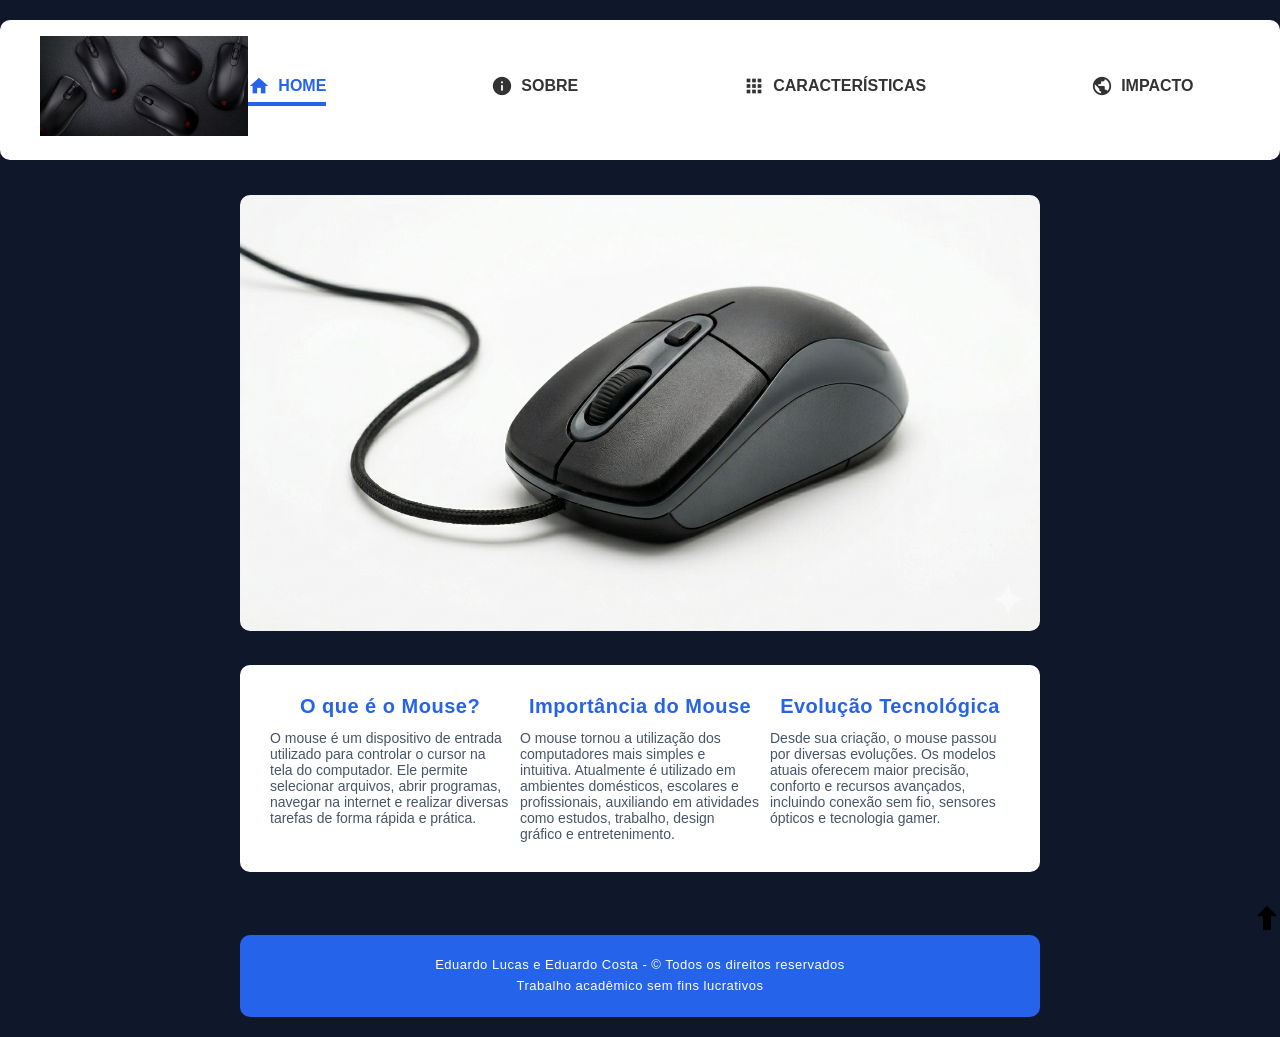
<file: index.html>
<!DOCTYPE html> 
<html lang="pt-br"> 
	<head>
         <title>Mouse - Home</title>
	     <meta charset="utf-8"/>
		 <link rel="icon" type="img/png" href="img/mouse3.png">
		 <meta name="viewport" content="width=device-width, initial-scale=1"> 
		 <link href="https://fonts.googleapis.com/css?family=Roboto" rel="stylesheet">
		 <link href="https://fonts.googleapis.com/icon?family=Material+Icons" rel="stylesheet">
		 <link rel="stylesheet" type="text/css" href="estilo.css"> 
	</head>
	<body>
	   <div id="header">
				<h1><img src="img/mouse2.png" alt="Logo Mouse"/></h1>
				 <ul id="nav">
					<li><a href="index.html" class="ativa"><i class="material-icons left">home</i>Home</a></li>
					<li><a href="informacoes.html"><i class="material-icons left">info</i>Sobre</a></li>
					<li><a href="caracteristicas.html"><i class="material-icons left">apps</i>Características</a></li>
					<li><a href="impacto.html"><i class="material-icons left">public</i>Impacto</a></li>
					<li><a href="galeria.html"><i class="material-icons left">photo_library</i>Galeria</a></li>
					<li><a href="creditos.html"><i class="material-icons left">groups</i>Créditos</a></li>
				 </ul>
		  </div>

		  <div id="banner">
			 <img src="img/mouse1.png" width="400" height="247" alt="Banner do Mouse">
		  </div>

		  <div id="section">

				 <div class="article">
					 <h1>O que é o Mouse?</h1>
					 <p>O mouse é um dispositivo de entrada utilizado para controlar o cursor na tela do computador. Ele permite selecionar arquivos, abrir programas, navegar na internet e realizar diversas tarefas de forma rápida e prática.</p>
				 </div>

				<div class="article">
					 <h1>Importância do Mouse</h1>
					 <p>O mouse tornou a utilização dos computadores mais simples e intuitiva. Atualmente é utilizado em ambientes domésticos, escolares e profissionais, auxiliando em atividades como estudos, trabalho, design gráfico e entretenimento.</p>
				</div>

				<div class="article">
					 <h1>Evolução Tecnológica</h1>
					 <p>Desde sua criação, o mouse passou por diversas evoluções. Os modelos atuais oferecem maior precisão, conforto e recursos avançados, incluindo conexão sem fio, sensores ópticos e tecnologia gamer.</p>
				</div>

		</div>
		<br>
			<div align="right"><a href="#"><img src="img/setacima.png" width="2%"></a></div>
		<div id="footer">
			<p>Eduardo Lucas e Eduardo Costa - &copy Todos os direitos reservados<br>Trabalho acadêmico sem fins lucrativos</p>
		</div>

	</body>
</html>
</file>
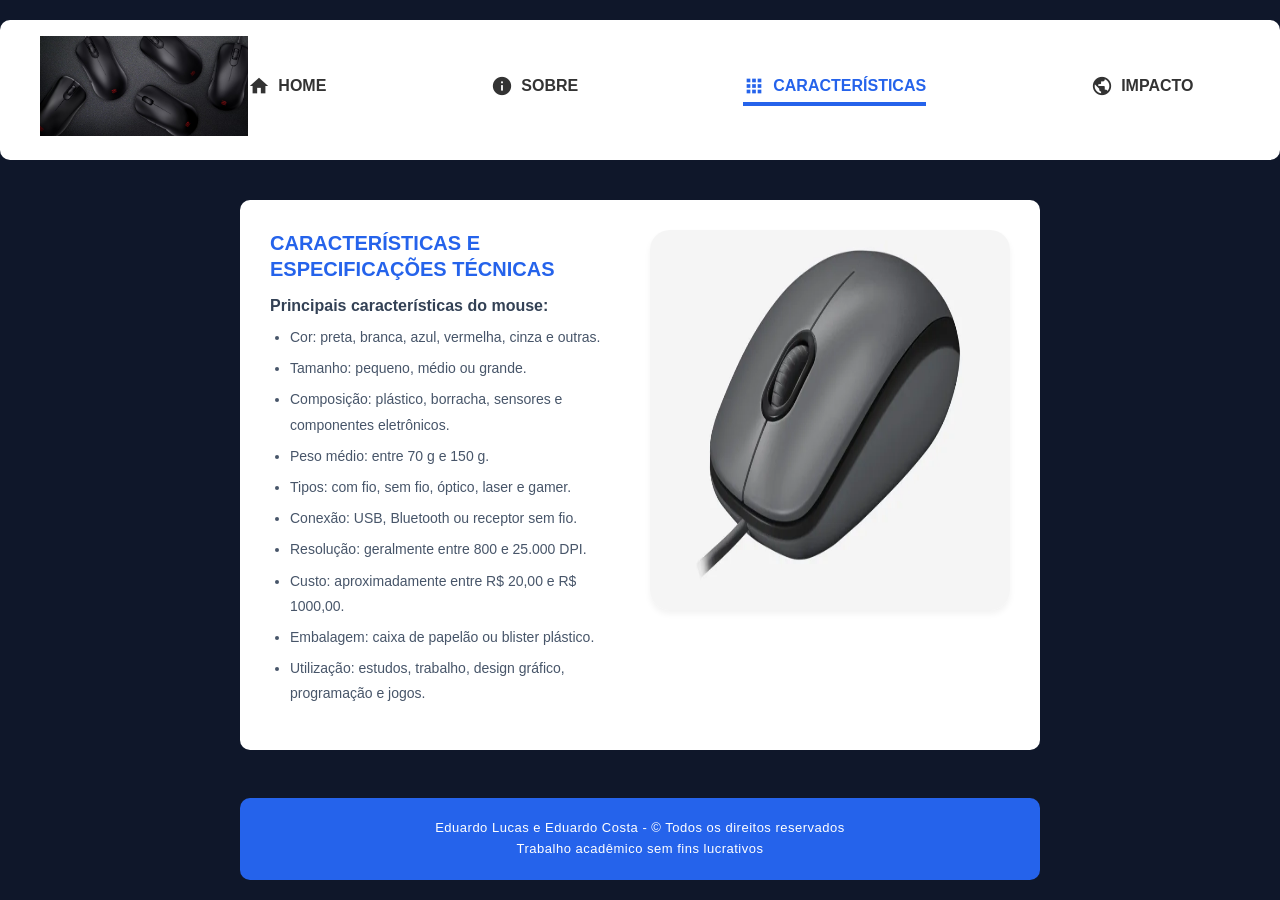
<file: caracteristicas.html>
<!DOCTYPE html> 
<html lang="pt-br"> 
	<head>
         <title>Mouse - Características</title>
	     <meta charset="utf-8"/> 
		 <meta name="viewport" content="width=device-width, initial-scale=1"/> 
		 <link rel="icon" type="img/png" href="img/mouse3.png">
		 <link href="https://fonts.googleapis.com/css?family=Roboto" rel="stylesheet">
		 <link href="https://fonts.googleapis.com/icon?family=Material+Icons" rel="stylesheet">
		 <link rel="stylesheet" type="text/css" href="estilo.css"> 
	</head>

	<body>
       <div id="header">
            <h1><img src="img/mouse2.png" alt="Logo"/></h1>
			 <ul id="nav">
			   		<li><a href="index.html"><i class="material-icons left">home</i>Home</a></li>
					<li><a href="informacoes.html"><i class="material-icons left">info</i>Sobre</a></li>
					<li><a href="caracteristicas.html" class="ativa"><i class="material-icons left">apps</i>Características</a></li>
					<li><a href="impacto.html"><i class="material-icons left">public</i>Impacto</a></li>
					<li><a href="galeria.html"><i class="material-icons left">photo_library</i>Galeria</a></li>
					<li><a href="creditos.html"><i class="material-icons left">groups</i>Créditos</a></li>
			 </ul>
	  </div>

	  <div id="conteudo1">
	         <div class="artigo1">
				 <h1>CARACTERÍSTICAS E ESPECIFICAÇÕES TÉCNICAS</h1>
				 <p>Principais características do mouse:</p>
				 <ul>
					<li>Cor: preta, branca, azul, vermelha, cinza e outras.</li>
					<li>Tamanho: pequeno, médio ou grande.</li>
					<li>Composição: plástico, borracha, sensores e componentes eletrônicos.</li>
					<li>Peso médio: entre 70 g e 150 g.</li>
					<li>Tipos: com fio, sem fio, óptico, laser e gamer.</li>
					<li>Conexão: USB, Bluetooth ou receptor sem fio.</li>
					<li>Resolução: geralmente entre 800 e 25.000 DPI.</li>
					<li>Custo: aproximadamente entre R$ 20,00 e R$ 1000,00.</li>
					<li>Embalagem: caixa de papelão ou blister plástico.</li>
					<li>Utilização: estudos, trabalho, design gráfico, programação e jogos.</li>
				 </ul>
			 </div>

			 <div class="artigo">
			    <img src="img/mouse5.png" width="380" height="380" alt="Mouse Imagem"/>
			 </div>
	 </div>

	<div id="footer">
		<p>Eduardo Lucas e Eduardo Costa - &copy Todos os direitos reservados<br>Trabalho acadêmico sem fins lucrativos</p>
	</div>
	</body>
</html>
</file>
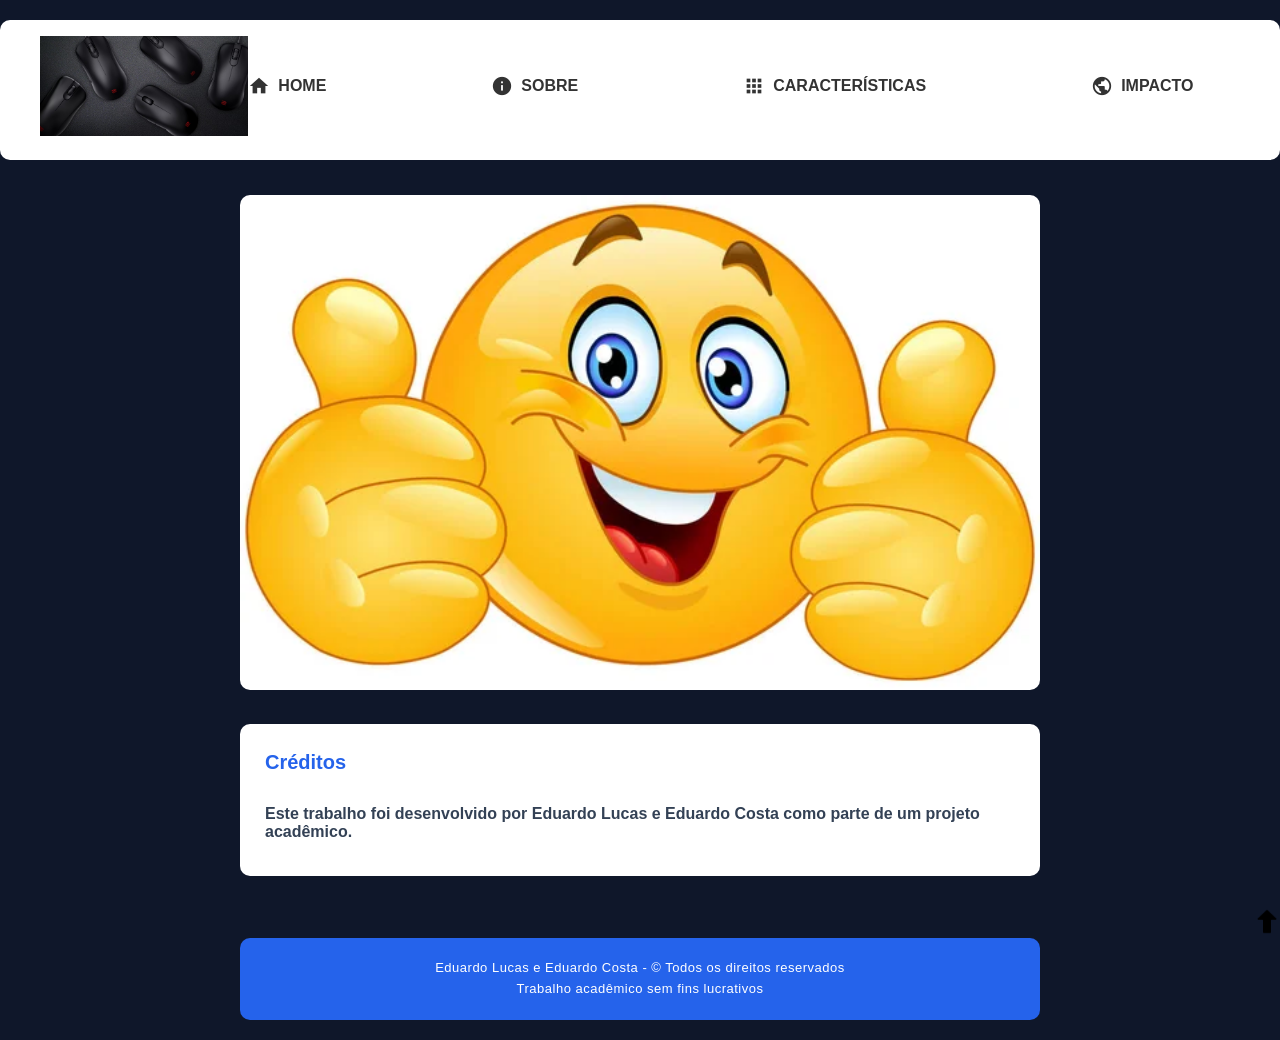
<file: creditos.html>
<!DOCTYPE html> 
<html lang="pt-br"> 
	<head>
         <title>Mouse - Créditos</title>
	     <meta charset="utf-8"/> 
		 <meta name="viewport" content="width=device-width, initial-scale=1"> 
		 <link rel="icon" type="img/png" href="img/mouse3.png"> 
		 <link href="https://fonts.googleapis.com/css?family=Roboto" rel="stylesheet">
		 <link href="https://fonts.googleapis.com/icon?family=Material+Icons" rel="stylesheet">
		 <link rel="stylesheet" type="text/css" href="estilo.css"> 
	</head>
	<body>
	   <div id="header">
				<h1><img src="img/mouse2.png" alt="Logo"/></h1>
				 <ul id="nav">
					<li><a href="index.html"><i class="material-icons left">home</i>Home</a></li>
					<li><a href="informacoes.html"><i class="material-icons left">info</i>Sobre</a></li>
					<li><a href="caracteristicas.html"><i class="material-icons left">apps</i>Características</a></li>
					<li><a href="impacto.html"><i class="material-icons left">public</i>Impacto</a></li>
					<li><a href="galeria.html"><i class="material-icons left">photo_library</i>Galeria</a></li>
					<li><a href="creditos.html" class="ativa"><i class="material-icons left">groups</i>Créditos</a></li>
				 </ul>
		  </div>

		  <div id="banner">
			 <img src="img/feliz.png" width="800" height="247" alt="Banner">
		  </div>

		  <div id="section">
			<div class="creditos">
				 <h1>Créditos</h1>
				 <p>Este trabalho foi desenvolvido por Eduardo Lucas e Eduardo Costa como parte de um projeto acadêmico.</p>
			</div>
		</div>
		<br>
			<div align="right"><a href="#"><img src="img/setacima.png" width="2%"></a></div>
		<div id="footer">
			<p>Eduardo Lucas e Eduardo Costa - &copy Todos os direitos reservados<br>Trabalho acadêmico sem fins lucrativos</p>
		</div>
	</body>
</html>
</file>
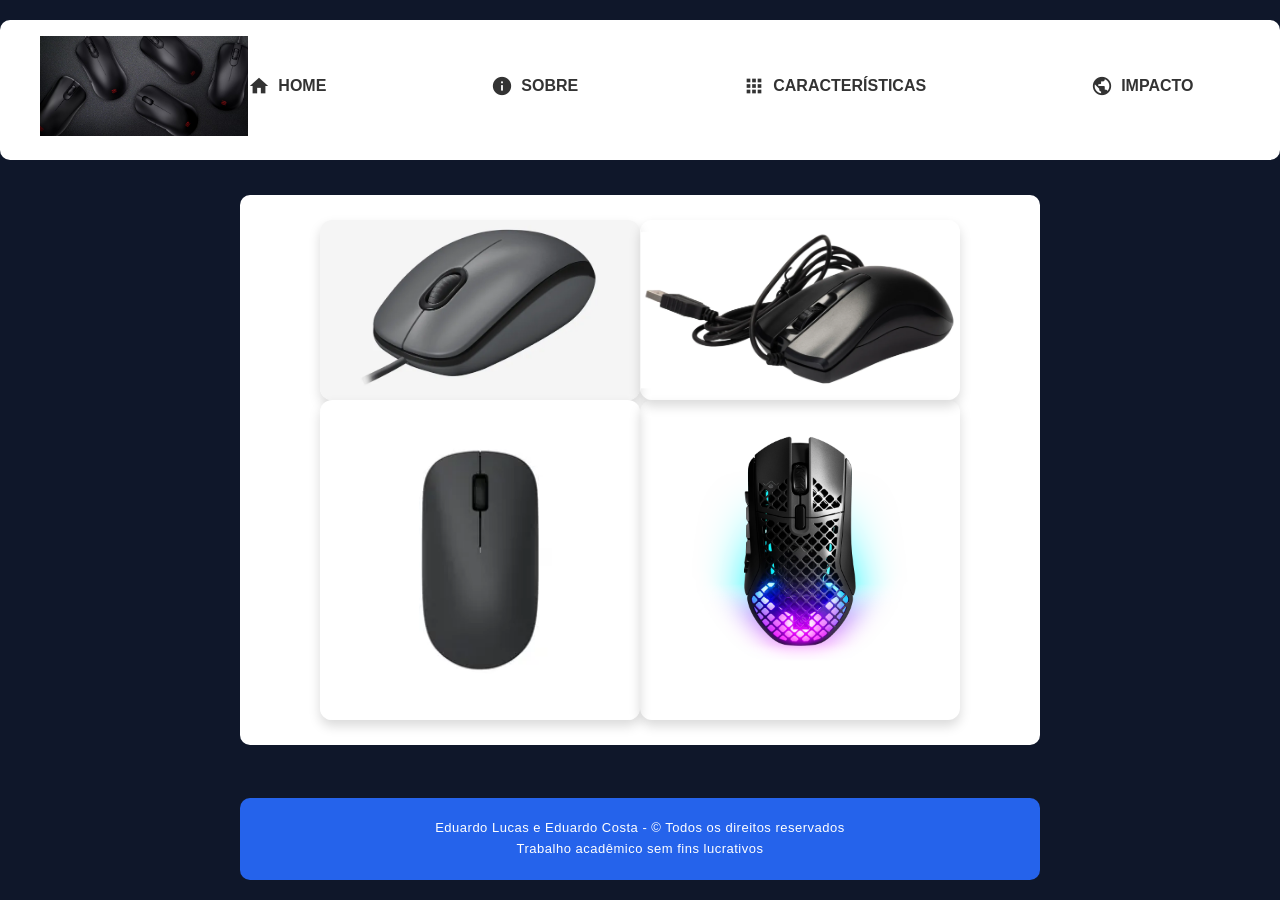
<file: galeria.html>
<!DOCTYPE html> 
<html lang="pt-br"> 
	<head>
         <title>Mouse - Galeria</title>
	     <meta charset="utf-8"/> 
		 <meta name="viewport" content="width=device-width, initial-scale=1"> 
		 <link rel="icon" type="img/png" href="img/mouse3.png"> 
		 <link href="https://fonts.googleapis.com/css?family=Roboto" rel="stylesheet">
		 <link href="https://fonts.googleapis.com/icon?family=Material+Icons" rel="stylesheet">
		 <link rel="stylesheet" type="text/css" href="estilo.css"> 
	</head>
	<body>
	   <div id="header">
				<h1><img src="img/mouse2.png" alt="Logo"/></h1>
				 <ul id="nav">
					<li><a href="index.html"><i class="material-icons left">home</i>Home</a></li>
					<li><a href="informacoes.html"><i class="material-icons left">info</i>Sobre</a></li>
					<li><a href="caracteristicas.html"><i class="material-icons left">apps</i>Características</a></li>
					<li><a href="impacto.html"><i class="material-icons left">public</i>Impacto</a></li>
					<li><a href="galeria.html" class="ativa"><i class="material-icons left">photo_library</i>Galeria</a></li>
					<li><a href="creditos.html"><i class="material-icons left">groups</i>Créditos</a></li>
				 </ul>
		  </div>

		  <div id="section">
			<div class="imagens">
					 <img src="img/mouse5.png" width="300" height="400" alt="Mouse Imagem"/>
				 </div>
			<div class="imagens">
					 <img src="img/mouse6.png" width="300" height="400" alt="Mouse Imagem"/>
				 </div>
			<div class="imagens">
					 <img src="img/mouse7.png" width="300" height="400" alt="Mouse Imagem"/>
				</div>
			<div class="imagens">
					 <img src="img/mouse8.png" width="300" height="400" alt="Mouse Imagem"/>
				</div>
		</div>

		<div id="footer">
			<p>Eduardo Lucas e Eduardo Costa - &copy Todos os direitos reservados<br>Trabalho acadêmico sem fins lucrativos</p>
		</div>
	</body>
</html>
</file>
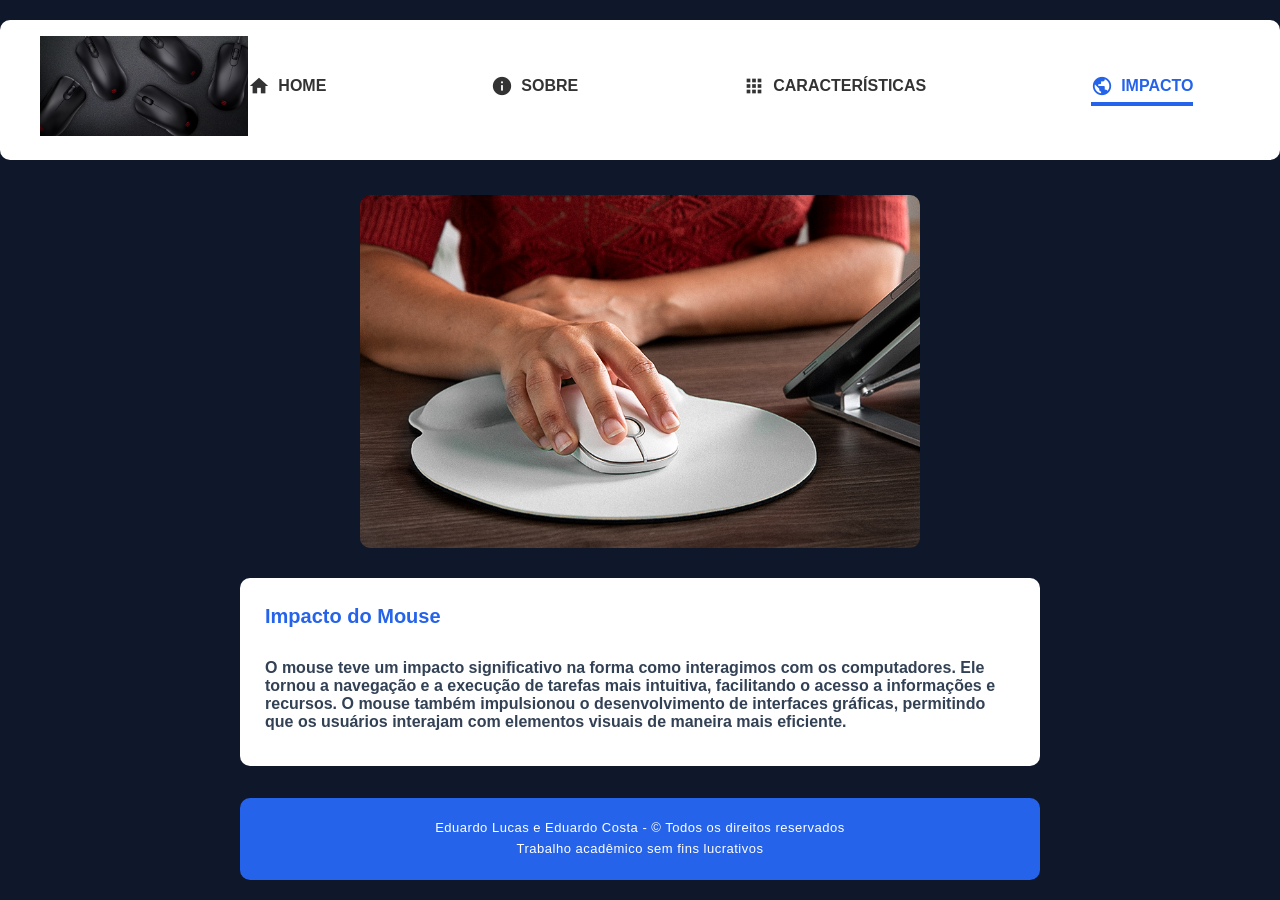
<file: impacto.html>
<!DOCTYPE html> 
<html lang="pt-br"> 
	<head>
         <title>Mouse - Impacto</title>
	     <meta charset="utf-8"/> 
		 <meta name="viewport" content="width=device-width, initial-scale=1"> 
		 <link rel="icon" type="img/png" href="img/mouse3.png">
		 <link href="https://fonts.googleapis.com/css?family=Roboto" rel="stylesheet">
		 <link href="https://fonts.googleapis.com/icon?family=Material+Icons" rel="stylesheet">
		 <link rel="stylesheet" type="text/css" href="estilo.css"> 
	</head>
	<body>
	   <div id="header">
				<h1><img src="img/mouse2.png" alt="Logo"/></h1>
				 <ul id="nav">
					<li><a href="index.html"><i class="material-icons left">home</i>Home</a></li>
					<li><a href="informacoes.html"><i class="material-icons left">info</i>Sobre</a></li>
					<li><a href="caracteristicas.html"><i class="material-icons left">apps</i>Características</a></li>
					<li><a href="impacto.html" class="ativa"><i class="material-icons left">public</i>Impacto</a></li>
					<li><a href="galeria.html"><i class="material-icons left">photo_library</i>Galeria</a></li>
					<li><a href="creditos.html"><i class="material-icons left">groups</i>Créditos</a></li>
				 </ul>
		  </div>

		  <div id="banner">
			 <img src="img/importancia.jpg" class="banner-menor" width="800" height="247" alt="Banner">
		  </div>

		  <div id="section">
				 <div class="impacto">
					<h1>Impacto do Mouse</h1>
					<p>O mouse teve um impacto significativo na forma como interagimos com os computadores. Ele tornou a navegação e a execução de tarefas mais intuitiva, facilitando o acesso a informações e recursos. O mouse também impulsionou o desenvolvimento de interfaces gráficas, permitindo que os usuários interajam com elementos visuais de maneira mais eficiente.</p>
				 </div>
		  </div>

		<div id="footer">
			<p>Eduardo Lucas e Eduardo Costa - &copy Todos os direitos reservados<br>Trabalho acadêmico sem fins lucrativos</p>
		</div>
	</body>
</html>
</file>
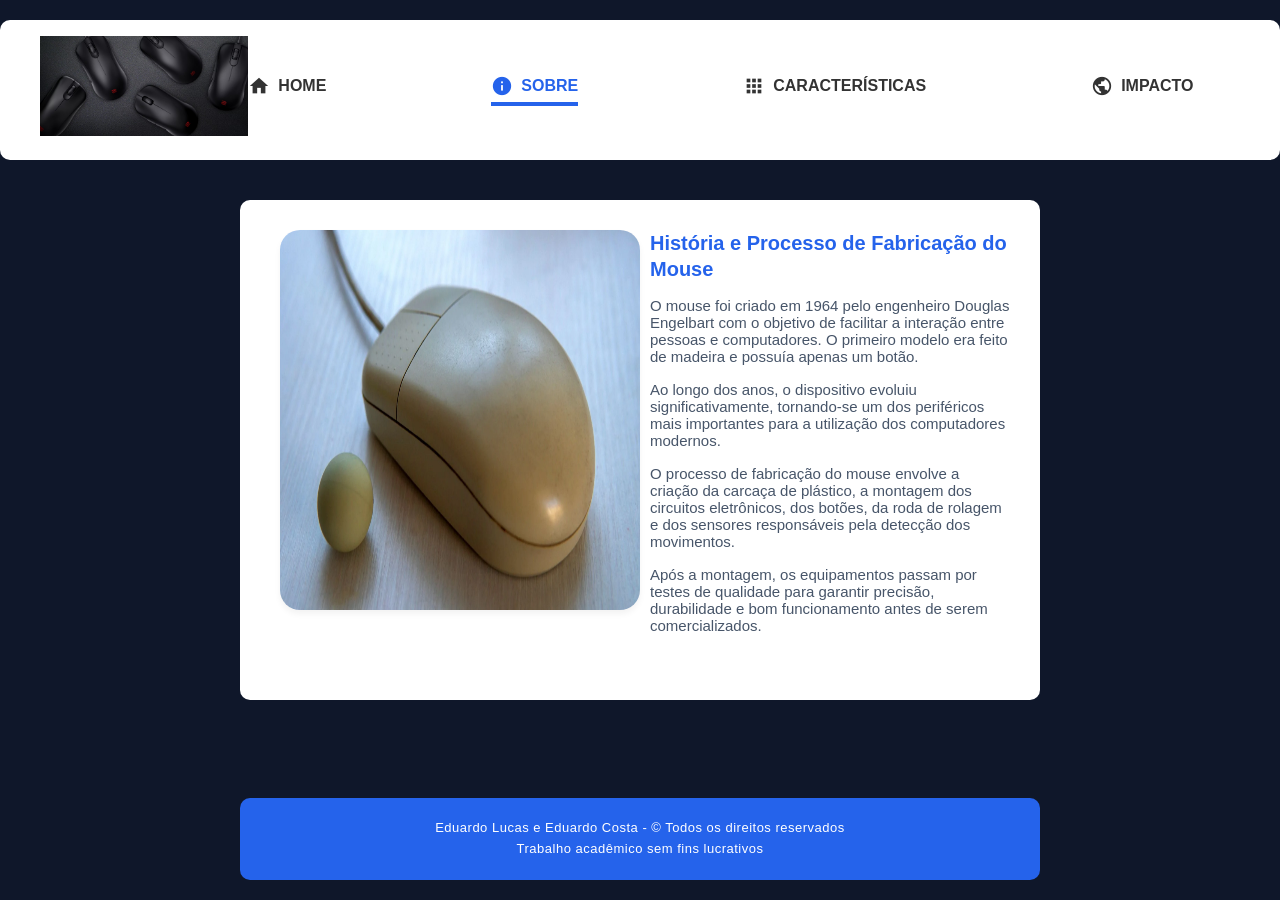
<file: informacoes.html>
<!DOCTYPE html> 
<html lang="pt-br"> 
	<head>
         <title>Mouse - Sobre</title>
	     <meta charset="utf-8"/> 
		 <meta name="viewport" content="width=device-width, initial-scale=1"/> 
		 <link rel="icon" type="img/png" href="img/mouse3.png">
		 <link href="https://fonts.googleapis.com/css?family=Roboto" rel="stylesheet">
		 <link href="https://fonts.googleapis.com/icon?family=Material+Icons" rel="stylesheet">
		 <link rel="stylesheet" type="text/css" href="estilo.css"> 
	</head>

	<body>
       <div id="header">
            <h1><img src="img/mouse2.png" alt="Logo Vazio"/></h1>
			 <ul id="nav">
			 		<li><a href="index.html"><i class="material-icons left">home</i>Home</a></li>
					<li><a href="informacoes.html" class="ativa"><i class="material-icons left">info</i>Sobre</a></li>
					<li><a href="caracteristicas.html"><i class="material-icons left">apps</i>Características</a></li>
					<li><a href="impacto.html"><i class="material-icons left">public</i>Impacto</a></li>
					<li><a href="galeria.html"><i class="material-icons left">photo_library</i>Galeria</a></li>
					<li><a href="creditos.html"><i class="material-icons left">groups</i>Créditos</a></li>
			 </ul>
	  </div>

	  <div id="conteudo">
	         <div class="artigo">
				<h1>História e Processo de Fabricação do Mouse</h1>
			    <p>O mouse foi criado em 1964 pelo engenheiro Douglas Engelbart com o objetivo de facilitar a interação entre pessoas e computadores. O primeiro modelo era feito de madeira e possuía apenas um botão.</p>
				<p>Ao longo dos anos, o dispositivo evoluiu significativamente, tornando-se um dos periféricos mais importantes para a utilização dos computadores modernos.</p>
                <p>O processo de fabricação do mouse envolve a criação da carcaça de plástico, a montagem dos circuitos eletrônicos, dos botões, da roda de rolagem e dos sensores responsáveis pela detecção dos movimentos.</p>
				<p>Após a montagem, os equipamentos passam por testes de qualidade para garantir precisão, durabilidade e bom funcionamento antes de serem comercializados.</p>
			 </div>

			 <div class="artigo">
			    <img src="img/mouse4.png" width="400" height="380" alt="Mouse Antigo"/>
			 </div>
	 </div>

	<div id="footer">
		<p>Eduardo Lucas e Eduardo Costa - &copy Todos os direitos reservados<br>Trabalho acadêmico sem fins lucrativos</p>
	</div>
	</body>
</html>
</file>
<file: estilo.css>
*{
    margin:0;
    padding:0;
    box-sizing:border-box;
}

body{
    background:#0f172a;
    font-family:Arial, Helvetica, sans-serif, Roboto;
    color:#333;
    display: flex;
    flex-direction: column;
    min-height: 100vh;
}

#header{
    width:100%;
    height:140px;
    margin:20px auto;
    background:#ffffff;
    border-radius:10px;
    display: flex;
    justify-content: space-between;
    align-items: center;
    padding: 0 40px;
}

#header h1 img{
    height: 100px;
    width: auto;
}

#nav{
    list-style:none;
    display: flex;
    align-items: center;
    gap: 165px;
}

#nav a{
    text-decoration:none;
    text-transform:uppercase;
    color:#333; 
    font-weight:bold;
    padding-bottom:5px;
    display: flex;
    align-items: center;
    border-bottom: 4px solid transparent; 
    transition: all 0.3s ease;
}

#nav a i.left {
    margin-right: 8px;
    font-size: 22px;
}


#nav a:hover, ul#nav a.ativa{
    border-bottom:4px solid #2563eb;
    color: #2563eb; 
}

/* BANNER */
#banner{
    width:800px;
    margin:15px auto;
}

#banner img{
    width:100%;
    height:auto;
    border-radius: 10px;
}
#banner img.banner-menor {
    width: 70%; 
    height: auto;
    display: block;
    margin: 0 auto;
}

#section{
    width: 800px;
    min-height: 150px;
    background: #ffffff;
    margin: 15px auto;
    border-radius: 10px;
    padding: 25px;
    overflow: hidden;
    display: flex;
    flex-wrap: wrap;
    justify-content: center;
}

.article{
    width: 240px;
    float: left;
    margin: 5px;
}

.article h1{
    text-align: center;
    font-size: 20px;
    margin-bottom: 12px;
    color: #2563eb;
    letter-spacing: 0.5px;
}

.article p{
    text-align: left;
    font-size: 14px;
    color: #475569;
}
.imagens {
    width: 320px;
    border-radius: 12px;
    overflow: hidden;
    box-shadow: 0 6px 12px rgba(0, 0, 0, 0.15);
}

.imagens img {
    width: 100%;
    height: auto;
    display: block;
    transition: transform 0.3s ease;
}
.imagens img:hover {
    transform: scale(1.05);
    cursor: pointer;
}

.impacto h1{
    font-size: 20px;
    color: #2563eb;
    margin-bottom: 30px;
    line-height: 1.3;
}
.impacto p{
    font-weight: bold;
    margin-bottom: 10px;
    color: #334155;
}
.creditos h1{
    font-size: 20px;
    color: #2563eb;
    margin-bottom: 30px;
    line-height: 1.3;
}
.creditos p{
    font-weight: bold;
    margin-bottom: 10px;
    color: #334155;
}
#conteudo{
    width: 800px;
    min-height: 500px;
    background: #ffffff;
    margin: 20px auto;
    border-radius: 10px;
    padding: 25px;
    overflow: hidden;
}

.artigo{
    width: 360px;
    float: right;
    margin: 5px;
}
.artigo h1{
    font-size: 20px;
    color: #2563eb;
    margin-bottom: 15px;
    line-height: 1.3;
}
.artigo p{
    font-size: 15px;
    text-align: left;
    margin-bottom: 16px;
    color: #475569;
}

.artigo img{
    width: 100%;
    border-radius: 20px;
    box-shadow: 0 4px 6px rgba(0,0,0,0.05);
}

/* PÁGINA CARACTERÍSTICAS */
#conteudo1{
    width: 800px;
    min-height: 550px;
    background: #ffffff;
    margin: 20px auto;
    border-radius: 10px;
    padding: 25px;
    overflow: hidden;
}

.artigo1{
    width: 360px;
    float: left;
    margin: 5px;
}

.artigo1 h1{
    font-size: 20px;
    color: #2563eb;
    margin-bottom: 15px;
    line-height: 1.3;
}

.artigo1 p{
    font-weight: bold;
    margin-bottom: 10px;
    color: #334155;
}

.artigo1 ul{
    font-size: 14px;
    line-height: 1.8;
    padding-left: 20px;
    color: #475569;
}

.artigo1 li{
    margin-bottom: 6px;
} 

/* RODAPÉ */
#footer {
    width: 800px;
    background: #2563eb;
    color: #fff;
    padding: 20px;
    text-align: center;
    border-radius: 10px;
    clear: both;

    margin-top: auto;
    margin-left: auto;
    margin-right: auto;
    margin-bottom: 20px;
}

#footer p{
    font-size: 13px;
    line-height: 1.6;
    letter-spacing: 0.5px;
}
</file>
